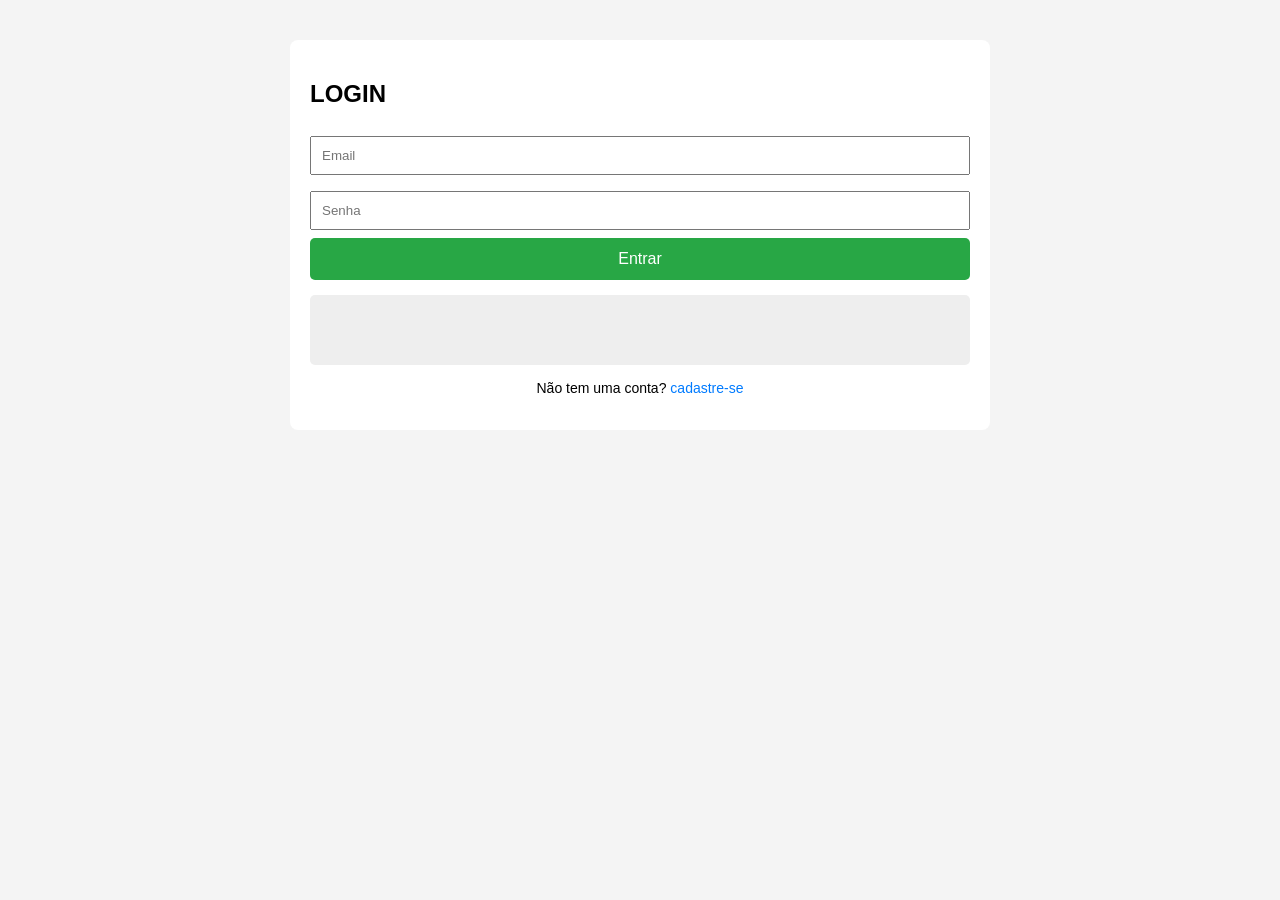
<file: index.html>
<html lang="en">
<head>
    <meta charset="UTF-8">
    <meta name="viewport" content="width=device-width, initial-scale=1.0">
    <title>tabs com api</title>
    <link rel="stylesheet" href="index.css">
</head>
<body>
    <div class="tabs">
        <button class="tab-btn active" onclick="abrirTab(0)">cadastro</button>
        <button class="tab-btn" onclick="abrirTab(1)">Média</button>
    </div>
    <a id="logout" class="logout-link" onclick="logout()">logout</a>

    <div class="tab-content active">
        <h2>cadastrar cliente</h2>
        <input type="text" id="nome" placeholder="Digite seu Nome">
        <input type="number" id="cpf" placeholder="digite seu cpf">
        <input type="number" id="cep" placeholder="Digite seu cep" onblur="buscarEndereco()">
        <input type="text" id="rua" placeholder="rua">
        <input type="text" id="cidade" placeholder="cidade">
        <input type="text" id="estado" placeholder="estado">
        <input type="number" id="numero" placeholder="digite seu numero">
        <button onclick="cadastrarClientes()">salvar</button>
        <div class="resultado" id="resultadoImc"></div>
    </div>
    <div class="tab-content">
        <h2>calcular média</h2>
        <input type="text" id="nome" placeholder="Digite seu Nome">
        <input type="number" id="nota1" placeholder="Digite sua primeira nota">
        <input type="number" id="nota2" placeholder="Digite sua segunda nota">
        <button onclick="calcularMedia()">Calcular média</button>
        <div class="resultado" id="resultadoMedia"></div>
    </div>
    <script src="index.js"></script>
</body>
</html>
</file>
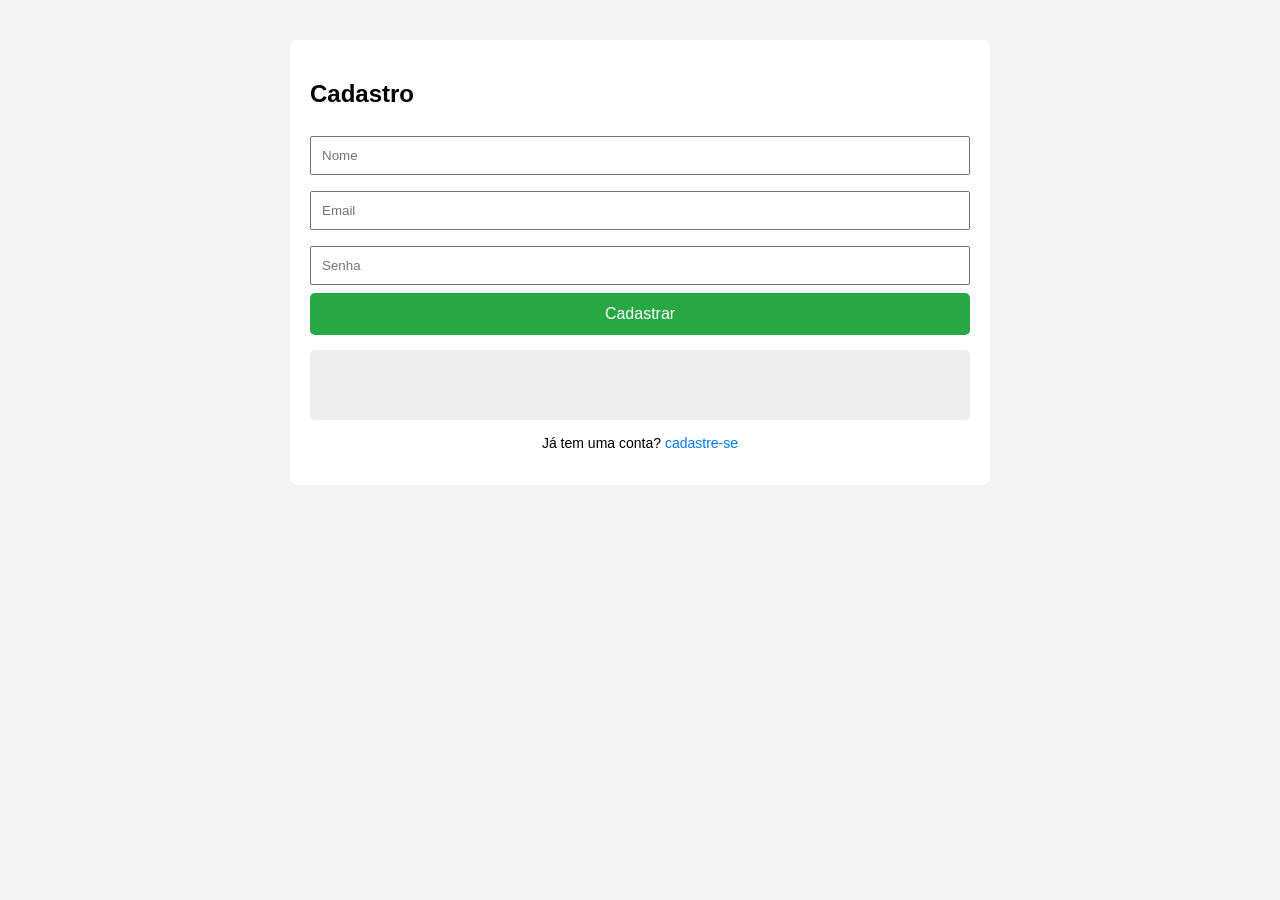
<file: cadastrarUsuario.html>
<html lang="en">
<head>
    <meta charset="UTF-8">
    <meta name="viewport" content="width=device-width, initial-scale=1.0">
    <title>Document</title>
    <link rel="stylesheet" href="index.css">
</head>
<body>
    <div class="tab-content active">
        <h2>Cadastro</h2>

        <input type="text" id="nome" placeholder="Nome" required>
        <input type="email" id="email" placeholder="Email" required>
        <input type="password" id="senha" placeholder="Senha" required>

        <button onclick="cadastrarUsuario()">Cadastrar</button>

        <div class="resultado" id="resultadoLogin"></div>

        <p style="margin-top: 15px; text-align: center; font-size: 14px;">
            Já tem uma conta? <a href="login.html" style="color:#007bff; text-decoration: none;">cadastre-se</a>
        </p>

    </div>
    <script src="index.js"></script>
</body>
</html>
</file>
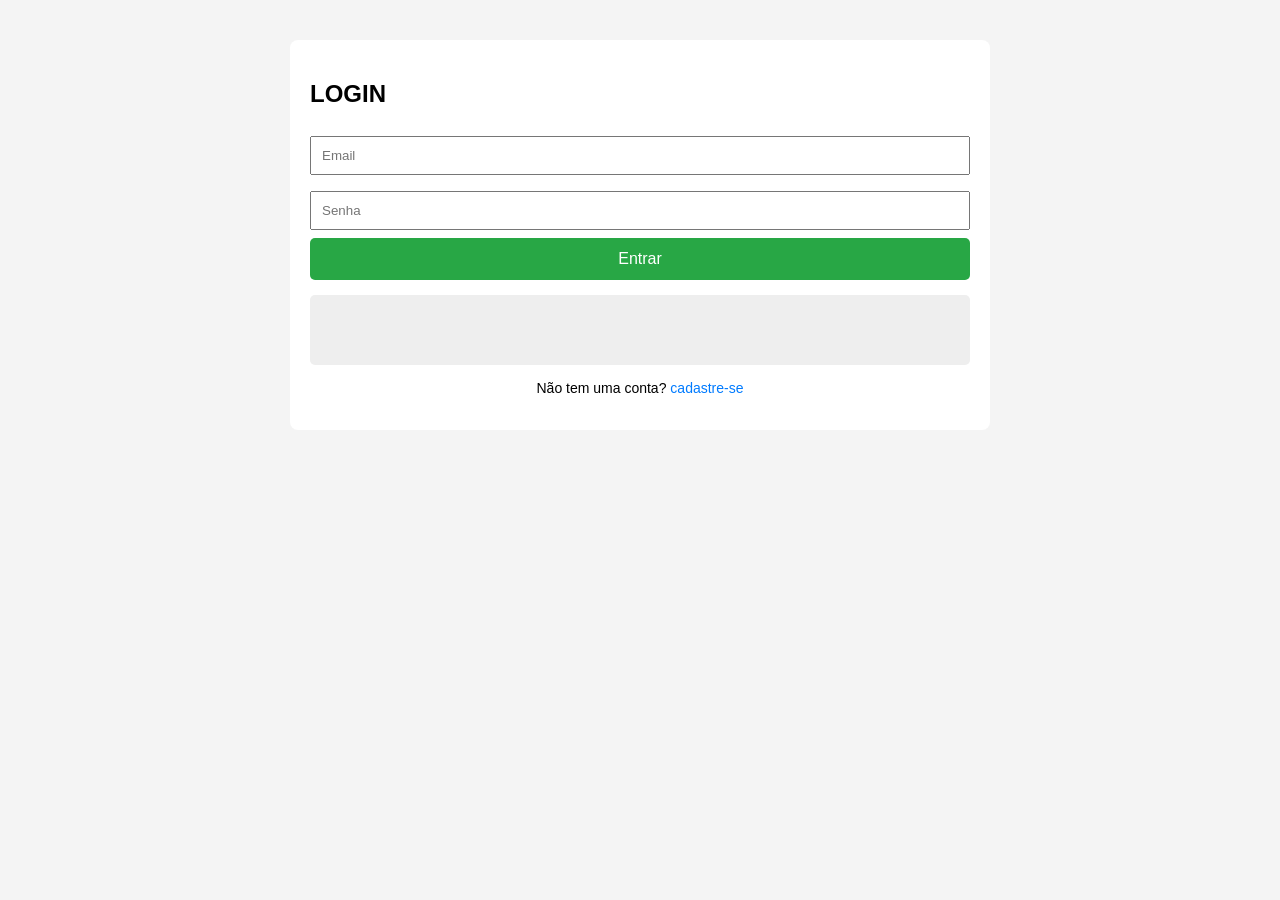
<file: login.html>
<html lang="en">
<head>
    <meta charset="UTF-8">
    <meta name="viewport" content="width=device-width, initial-scale=1.0">
    <title>Document</title>
    <link rel="stylesheet" href="index.css">
</head>
<body>
    <div class="tab-content active">
        <h2>LOGIN</h2>
        <input type="text" id="email" placeholder="Email">
        <input type="number" id="senha" placeholder="Senha">
        <button onclick="logar()">Entrar</button>
        <div class="resultado" id="resultadoImc"></div>
        <p style="margin-top: 15px; text-align: center; font-size: 14px;">
            Não tem uma conta? <a href="cadastrarUsuario.html" style="color:#007bff; text-decoration: none;">cadastre-se</a>
        </p>
    </div>
    <script src="index.js"></script>
</body>
</html>
</file>
<file: index.css>
body{
    font-family: Arial, sans-serif;
    max-width: 700px;
    margin: 40px auto;
    background: #f4f4f4;
}
.tabs{
    display: flex;
    margin-bottom: 10px;
}
.tab-btn{
    flex: 1 ;
    padding: 15px;
    cursor: pointer;
    border: none;
    background: #ddd;
    font-size: 16px;
}
.tab-btn.active{
    background: #007bff;
    color: white;
}
.tab-content{
    display: none;
    background: white;
    padding: 20px;
    border-radius: 8px;
}
.tab-content.active{
    display: block;
}
input{
    width: 100%;
    padding: 10px;
    margin: 8px 0;
    box-sizing: border-box;
}
button{
    padding: 12px;
    background: #28a745;
    color: white;
    border: none;
    width: 100%;
    cursor: pointer;
    font-size: 16;
    border-radius: 5px;
}
.resultado{
    margin-top: 15px;
    padding: 15px;
    background: #eee;
    border-radius: 5px;
    min-height: 40px;
}
.logout-link{
    display: inline-block;
    margin-top: 12px;
    margin-bottom: 24px;
    color: #555;
    text-decoration: none;
    font-size: 0.9rem;
    cursor: pointer;
    float: right;
    margin-right: 20px;
}
</file>
